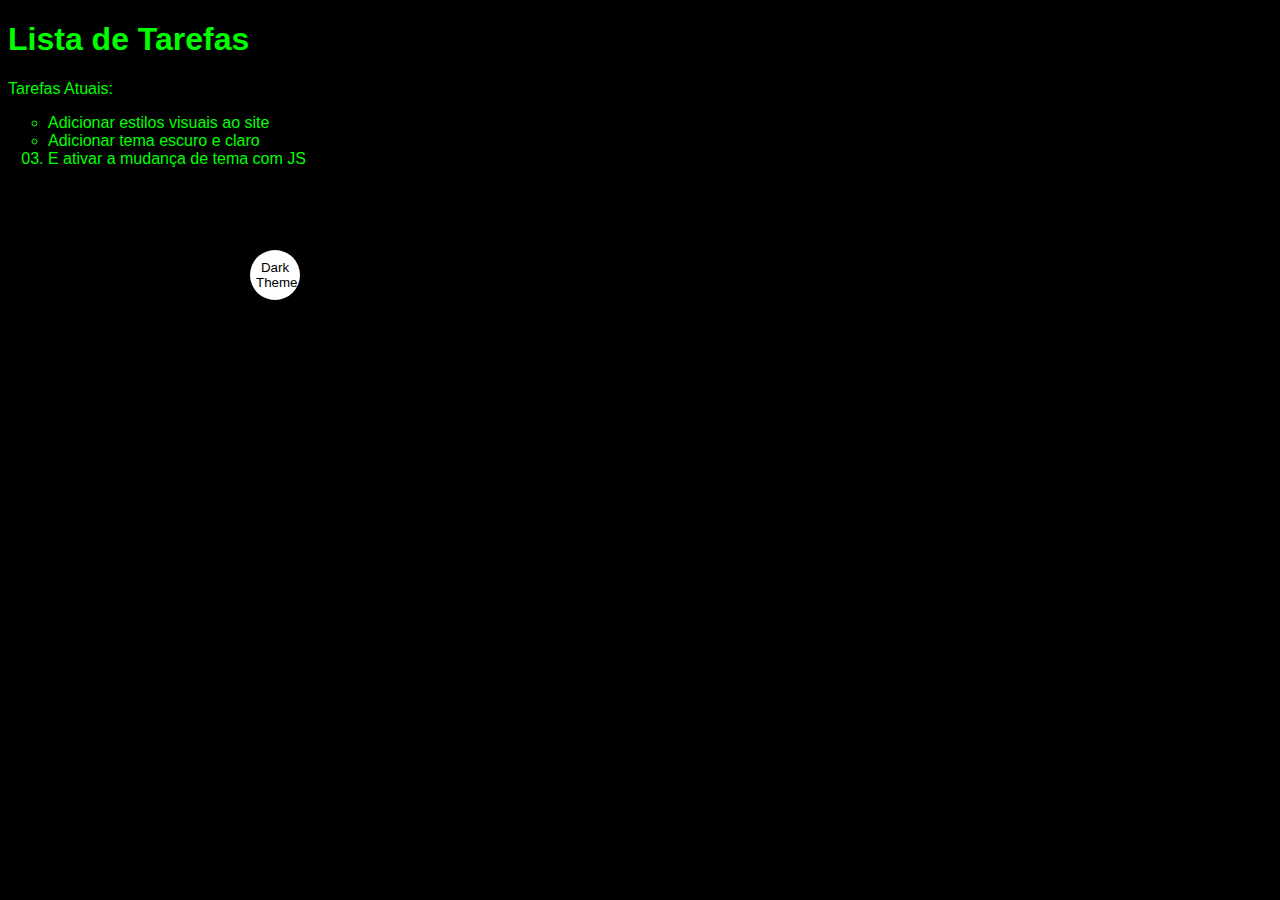
<file: index.html>
<!DOCTYPE html>
<html lang="pt-BR">
<head>
    <meta charset="UTF-8">
    <meta name="viewport" content="width=device-width, initial-scale=1.0">
    <title>Simple WebSite</title>
    <link rel="stylesheet" href="styles.css">
</head>
<body class="dark-theme">
    <h1>Lista de Tarefas</h1>
    <p id="msg">Tarefas Atuais: </p>
    <ul>
        <li class="list">Adicionar estilos visuais ao site</li>
        <li class="list">Adicionar tema escuro e claro</li>
        <li class="">E ativar a mudança de tema com JS</li>
    </ul>
    <div>
        <button class="btn">Dark Theme</button>
    </div>
    <script src="index.js"></script>
    <noscript>Você precisa ativar o JavaScript para visualizar o seu site</noscript>
</body>
</html>
</file>
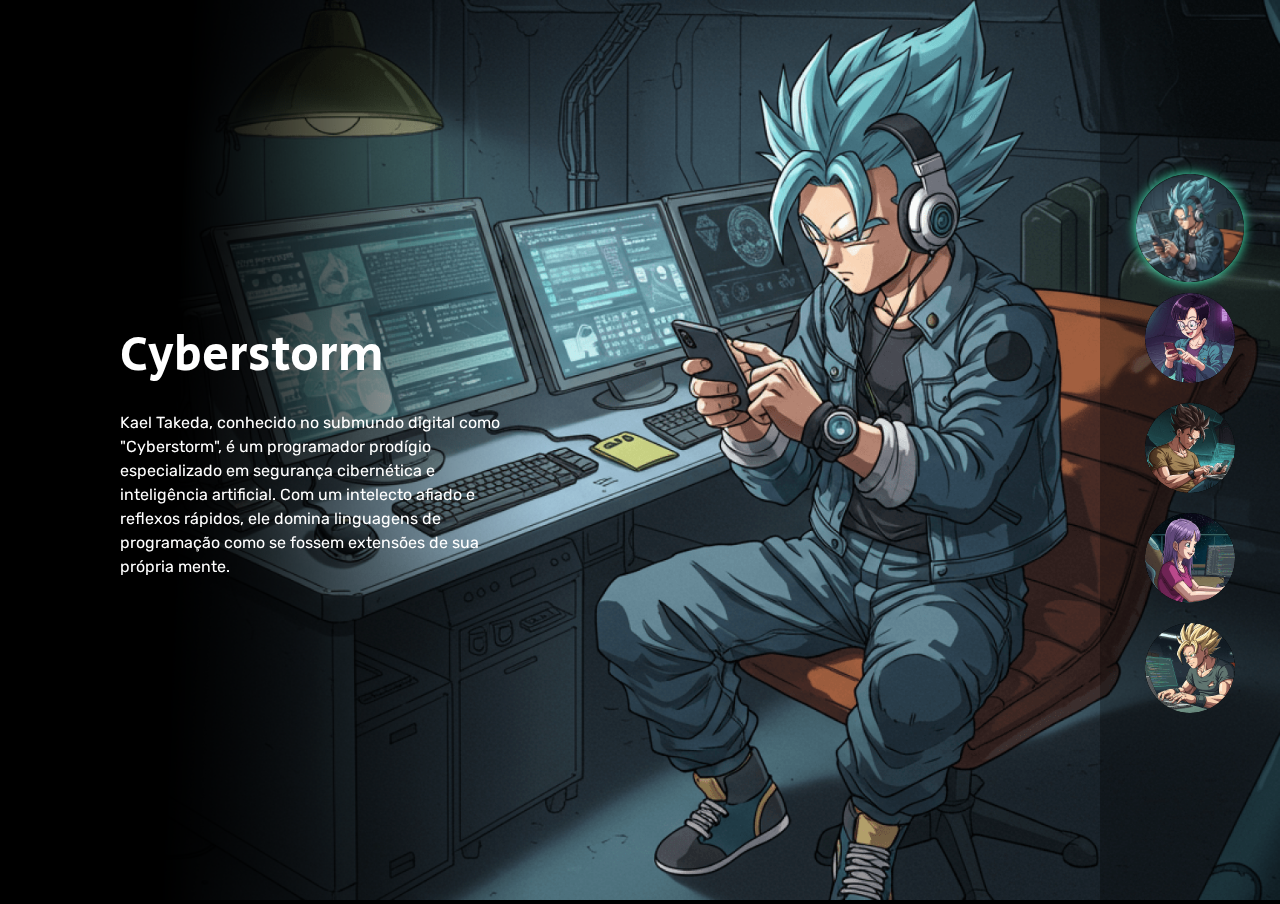
<file: Projeto-devemdobro/index.html>
<!DOCTYPE html>
<html lang="pt-Br">
  <head>
    <meta charset="UTF-8" />
    <meta name="viewport" content="width=device-width, initial-scale=1.0" />
    <title>Projeto Pessoal Site Dragon Ball</title>
    <link rel="preconnect" href="https://fonts.googleapis.com" />
    <link rel="preconnect" href="https://fonts.gstatic.com" crossorigin />
    <link
      href="https://fonts.googleapis.com/css2?family=Rubik:ital,wght@0,300..900;1,300..900&family=Secular+One&display=swap"
      rel="stylesheet"
    />
    <link rel="stylesheet" href="src/css/reset.css" />
    <link rel="stylesheet" href="src/css/styles.css" />
    <link rel="stylesheet" href="src/css/resposive.css" />
  </head>
  <body>
    <main class="personagens">
      <div class="personagem selecionado">
        <picture>
          <source
            srcset="./src/imagens/bg-cyberstorm.png"
            media="(min-width: 768px)"
          />
          <img
            class="imagem"
            src="src/imagens/bg-cyberstorm-mobile.png"
            alt="Personagem Cyberstorm"
          />
        </picture>
        <div class="conteudo">
          <h2 class="nome-personagem">Cyberstorm</h2>
          <p class="descricao">
            Kael Takeda, conhecido no submundo digital como "Cyberstorm", é um
            programador prodígio especializado em segurança cibernética e
            inteligência artificial. Com um intelecto afiado e reflexos rápidos,
            ele domina linguagens de programação como se fossem extensões de sua
            própria mente.
          </p>
        </div>
      </div>
      <div class="personagem">
        <picture>
          <source
            srcset="./src/imagens/bg-codepixie.png"
            media="(min-width: 768px)"
          />
          <img
            class="imagem"
            src="src/imagens/bg-codepixie-mobile.png"
            alt="Personagem CodiPixie"
          />
        </picture>
        <div class="conteudo">
          <h2 class="nome-personagem">CodiePixie</h2>
          <p class="descricao">
            Lía Nakamura, conhecida como "CodePixie", é uma programadora genial
            que domina o desenvolvimento de algoritmos e inteligência
            artificial. Com um talento nato para decifrar padrões, ela cria
            sistemas inovadores e protege dados sensíveis de ameaças digitais.
          </p>
        </div>
      </div>
      <div class="personagem">
        <picture>
          <source
            srcset="./src/imagens/bg-hexblade.png"
            media="(min-width: 768px)"
          />
          <img
            class="imagem"
            src="src/imagens/bg-hexblade-mobile.png"
            alt="Personagem HexBlade"
          />
        </picture>
        <div class="conteudo">
          <h2 class="nome-personagem">HexBlade</h2>
          <p class="descricao">
            Ryo Tanaka, conhecido como "HexBlade", é um hacker habilidoso que
            opera nas sombras do ciberespaço. Mestre em engenharia reversa e
            criptografia, ele combina força bruta e inteligência afiada para
            quebrar firewalls impenetráveis.
          </p>
        </div>
      </div>
      <div class="personagem">
        <picture>
          <source
            srcset="./src/imagens/bg-neonpulse.png"
            media="(min-width: 768px)"
          />
          <img
            class="imagem"
            src="src/imagens/bg-neonpulse-mobile.png"
            alt="Personagem NeonPulse"
          />
        </picture>
        <div class="conteudo">
          <h2 class="nome-personagem">NeonPulse</h2>
          <p class="descricao">
            NeonPulse Ayla Vega, conhecida como "NeonPulse", é uma prodígio da
            programação espacial. Criada em uma estação orbital, ela domina
            linguagens de código como se fossem sua segunda língua. Especialista
            em inteligência artificial e segurança cibernética.
          </p>
        </div>
      </div>
      <div class="personagem">
        <picture>
          <source
            srcset="./src/imagens/bg-codebreaker.png"
            media="(min-width: 768px)"
          />
          <img
            class="imagem"
            src="src/imagens/bg-codebreaker-mobile.png"
            alt="Personagem Codebreaker"
          />
        </picture>
        <div class="conteudo">
          <h2 class="nome-personagem">Codebreaker</h2>
          <p class="descricao">
            No coração de uma estação espacial abandonada, Orion Vex, um
            ex-engenheiro cibernético, busca desvendar um código perdido há
            séculos. Dizem que esse código guarda o segredo para uma tecnologia
            ancestral capaz de redefinir a inteligência artificial.
          </p>
        </div>
      </div>
    </main>
    <ul class="botoes">
      <li>
        <button class="botao cyberstorm selecionado">
          <img src="src/imagens/icone-cyberstorm.png" alt="ícone Cyberstom" />
        </button>
      </li>
      <li>
        <button class="botao codepixie">
          <img src="src/imagens/icone-codepixie.png" alt="ícone CodiePixie" />
        </button>
      </li>
      <li>
        <button class="botao hexblade">
          <img src="src/imagens/icone-hexblade.png" alt="ícone HexBlade" />
        </button>
      </li>
      <li>
        <button class="botao neonpulse">
          <img src="src/imagens/icone-neonpulse.png" alt="ícone NeonPulse" />
        </button>
      </li>
      <li>
        <button class="botao codebreaker">
          <img
            src="src/imagens/icone-codebreaker.png"
            alt="ícone Codebreaker"
          />
        </button>
      </li>
    </ul>

    <script src="./src/js/index.js"></script>
  </body>
</html>
</file>
<file: styles.css>
:root {
    --green: #00ff00;
    --white: #ffffff;
    --black: #000000;
}

body {
    background: var(--bg);
    color: var(--fontColor);
    font-family: helvetica;
      
}

li {
    list-style: decimal-leading-zero;
}

.list {
    list-style: circle;
}

.light-theme {
    --bg: var(--green);
    --fontColor: var(--black);
    --btnBg: var(--black);
    --btnFontColor: var(--white);
}

.dark-theme {
    --bg: var(--black);
    --fontColor: var(--green);
    --btnBg: var(--white);
    --btnFontColor: var(--black);
}

.btn {
    position: absolute;
    top: 250px;
    left: 250px;
    height: 50px;
    width: 50px;
    border-radius: 50%;
    border: none;
    color: var(--btnFontColor);
    background-color: var(--btnBg);
}
</file>
<file: Projeto-devemdobro/src/css/styles.css>
body {
    background-color: #000000;
    overflow: hidden;
}

main::after {
    content: '';
    position: fixed;
    top: 0;
    left: 0;
    
    min-height: 100vh;
    width: 80vh;
    background: linear-gradient(92deg, #000 25%, rgba(0, 0, 0, 0) 75%)no-repeat;
}

main .personagem {
    display: none;
    height: 100vh; /*vh = view height nesse caso, esta ocupando 100% da altura da tela*/
    
}

main .personagem.selecionado {
    display: block;
}

main .personagem .imagem {
    width: 100%;
    height: 100%;
    object-fit: cover; /*essa propriedade é propria para imagens, ela cobre a iamagem para ela não ficar estourada, ela redimensiona a imagem, para não destorcer a img*/
}

.conteudo {
    position: absolute;
    top: 0;
    left: 120px;
    display: flex;/*posiciona os elementos em linha*/
    flex-direction: column;
    justify-content: center;/*centraliza o elemento verticalmente */
    height: 100vh;
    max-width: 380px;
    z-index: 1;
}

.conteudo .nome-personagem {
    color: #ffffff;
    font-size: 48px;
    font-family: "Secular One";
    font-weight: 400;
    margin-bottom: 20px;
}

.conteudo .descricao {
    color: #ffffff;
    font-family: "Rubik";
    font-size: 16px;
    line-height: 24px;
}

.botoes {
    background-color: rgb(0, 0, 0, 0.3);
    position: fixed;
    top: 0;
    right: 0;
    width: 180px;

    display: flex;
    flex-direction: column;
    align-items: center;
    justify-content: center;
    min-height: 100vh;
    gap: 16px;
}

.botoes .botao {
    border: none; 
    background-color: black;
    width: 90px;
    height: 90px;
    cursor: pointer;
    transition: transform 0.3s ease;
    border-radius: 50%;
}

.botoes .botao img {
    border-radius: 50%;
}

.botoes .botao.selecionado {
    transform: scale(1.2);
    box-shadow: 0 0 10px #7c7c7c;
}

.botoes .botao.cyberstorm.selecionado {
    box-shadow: 0 0 10px #47FFC5;
}

.botoes .botao.codiepixie.selecionado {
    box-shadow: 0 0 10px #9747FF;
}

.botoes .botao.hexblade.selecionado {
    box-shadow: 0 0 10px #FFA947;
}

.botoes .botao.neonpulse.selecionado {
    box-shadow: 0 0 10px #E4309A;
}

.botoes .botao.codebreaker.selecionado {
    box-shadow: 0 0 10px #FFF047;
}
</file>
<file: Projeto-devemdobro/src/css/resposive.css>
@media (max-width: 769px) {
    
    main::after {
        background: linear-gradient(0deg, #000 45%, rgba(0, 0 , 0, 0.00) 70%) no-repeat;
        width: 100vw;
    }

    main .personagem .imagem {
        height: 85%;
        object-position: center;
    }

    .conteudo {
        justify-content: flex-end;
        left: 0;
        top: -28%;
        max-width: 100vw;
        padding: 30px;
    }

    .conteudo .nome-personagem{
        font-size: 30px;
    }

    .conteudo .descricao {
        max-width: 500px;
    }

    .botoes {
        flex-direction: row;
        align-items: flex-end;
        width: 100%;
        padding: 20px;
    }

    .botoes .botao {
        width: 70px;
        height: 70px;
    }

    .botoes .botao img {
        max-width: 70px;
    }

}

@media (max-width: 430px) {
    
    main .personagem .imagem {
        height: auto;
    }

    .conteudo {
        top: -20%;
    }

    .botoes {
        padding: 20px;
        top: -10%;
    }

    .botoes .botao {
        width: 50px;
        height: 50px;
    }

    .botoes .botao img {
        max-width: 50px;
    }
}
</file>
